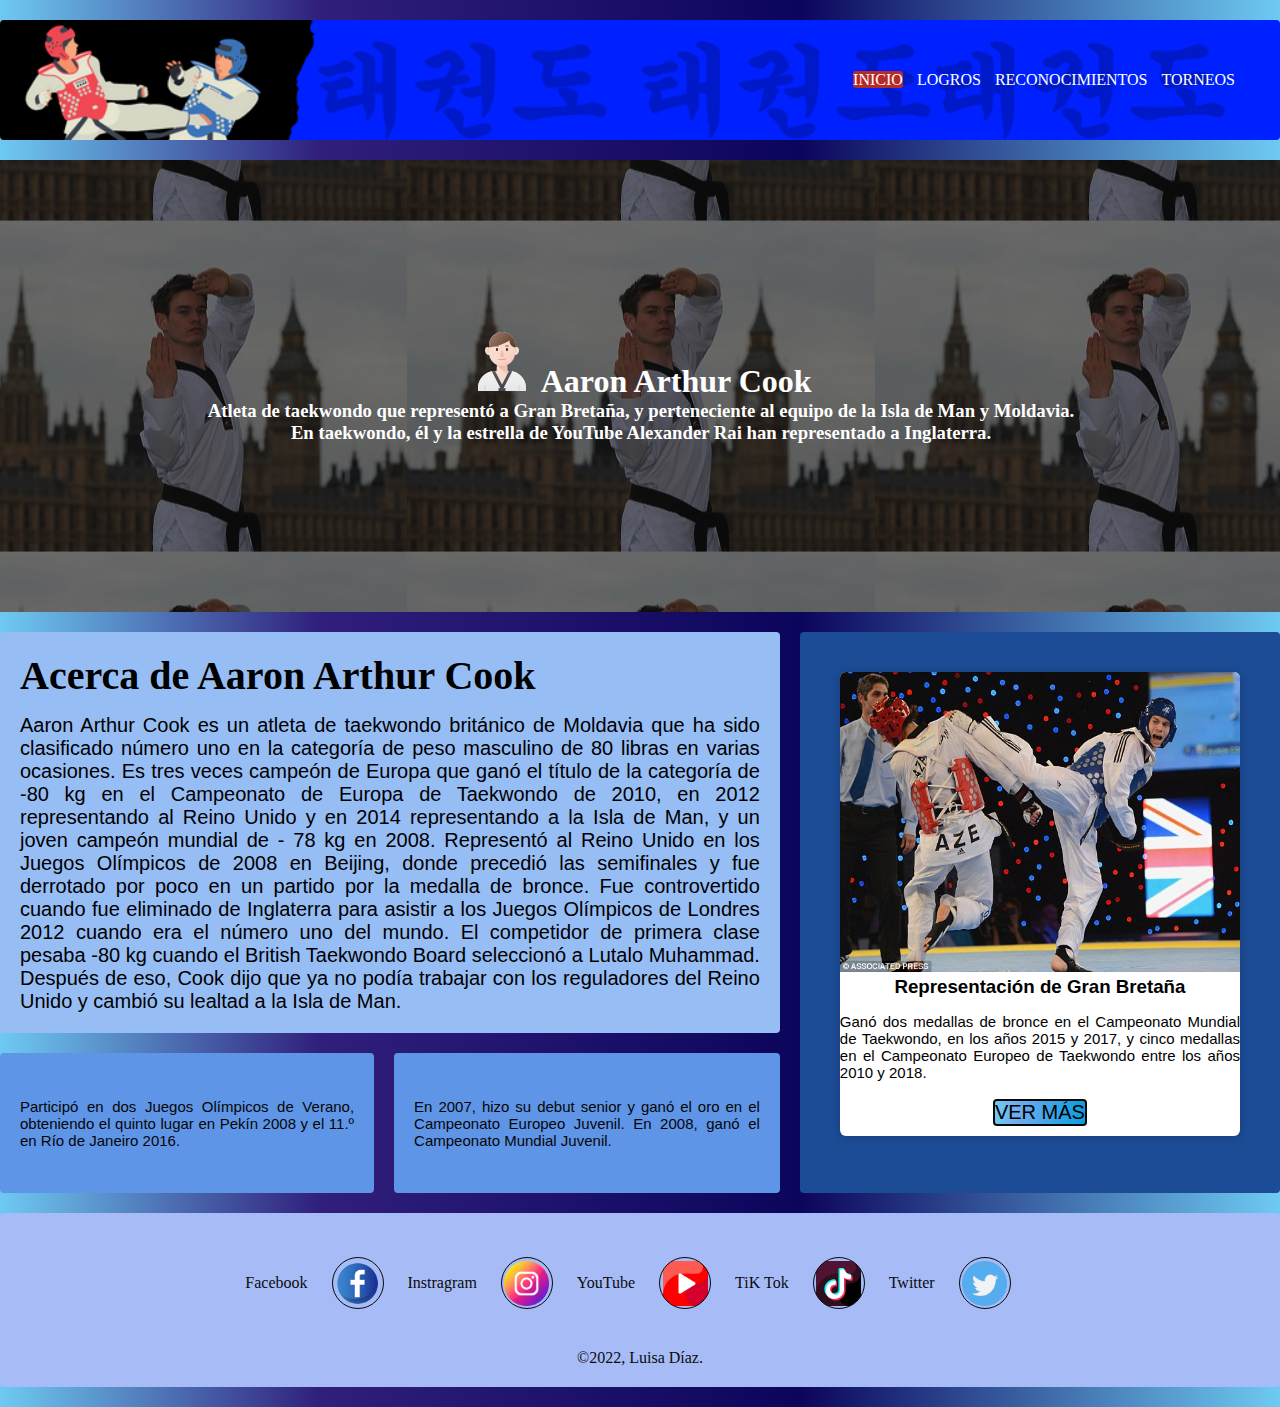
<file: index.html>
<!DOCTYPE html>
<html lang="es">
<head>
    <meta charset="UTF-8">
    <meta http-equiv="X-UA-Compatible" content="IE=edge">
    <meta name="viewport" content="width=device-width, initial-scale=1.0">
    <title>Aroon Cook</title>
    <link rel="shortcut icon" href="/src/img/4498657.ico" type="image/x-icon">
    <link rel="stylesheet" href="/src/CSS/style.css">
    <link rel="stylesheet" href="https://fonts.googleapis.com/css2?family=Material+Symbols+Outlined:opsz,wght,FILL,GRAD@48,700,0,0" />
    
</head>
<body>
    <!--Contenedor general-->
    <div class="contenedor">
        <!--Header con NAV-->
        <header class="header">
            <nav>
                <label for="checkmenu" class="menu-btn"> 
                    <span class="material-symbols-outlined">
                        menu_open
                    </span></label>
                    <input type="checkbox" name="" id="checkmenu" class="menu-check">
                        <div class="links">
                            <ul> 
                            <li><a href="index.html" class="active">Inicio</a></li>
                            <li> <a href="logros.html">Logros</a></li>
                            <li><a href="reco.html">Reconocimientos</a></li>
                            <li><a href="torneos.html">Torneos</a></li>
                            </ul>
                            
                        </div>
        </header>

        <!--Section portadas-->

        <section class="portada">
            
            <h1 ><label for=""><img src="/src/img/taekwondo (1).png " alt=""></label> Aaron Arthur Cook</h1>
            
            <h3>Atleta de taekwondo que representó a Gran Bretaña, y perteneciente al equipo de  la Isla de Man y Moldavia. </h3>
            <h3>En taekwondo, él y la estrella de YouTube Alexander Rai han representado a Inglaterra.</h3>
        </section>

        <!--Contenido primario-->
        <main class="contenido">
            <h1 >Acerca de Aaron Arthur Cook </h1>
            <p >Aaron Arthur Cook es un atleta de taekwondo británico de Moldavia que ha sido clasificado número uno en la categoría de peso masculino de 80 libras en varias ocasiones. Es tres veces campeón de Europa que ganó el título de la categoría de -80 kg en el Campeonato de Europa de Taekwondo de 2010, en 2012 representando al Reino Unido y en 2014 representando a la Isla de Man, y un joven campeón mundial de - 78 kg en 2008. Representó al Reino Unido en los Juegos Olímpicos de 2008 en Beijing, donde precedió las semifinales y fue derrotado por poco en un partido por la medalla de bronce. Fue controvertido cuando fue eliminado de Inglaterra para asistir a los Juegos Olímpicos de Londres 2012 cuando era el número uno del mundo. El competidor de primera clase pesaba -80 kg cuando el British Taekwondo Board seleccionó a Lutalo Muhammad. Después de eso, Cook dijo que ya no podía trabajar con los reguladores del Reino Unido y cambió su lealtad a la Isla de Man.</p>
        </main>

         <!--Contenido secundario-->

        <aside class="sidebar">
            <div class="container">
            <div class="card">
                <figure>
                    <img src="/src/img/fportatada.jpg"alt="">
                </figure>
                <div class="info">
                    <h3>Representación de Gran Bretaña</h3>
                    <p>Ganó dos medallas de bronce en el Campeonato Mundial de Taekwondo, en los años 2015 y 2017, y cinco medallas en el Campeonato Europeo de Taekwondo entre los años 2010 y 2018.​</p>
                    <br>
                    <button> <a href="https://allfamous.org/es/people/aaron-arthur-cook-19910102.html" target="_blank"></a> Ver más</button>
                </div>
            </div>
            </div>
           
        </aside>

        <div class="widget-1">
            <p>Participó en dos Juegos Olímpicos de Verano, obteniendo el quinto lugar en Pekín 2008 y el 11.º en Río de Janeiro 2016. ​</p>
        </div>
        <div class="widget-2">
            En 2007, hizo su debut senior y ganó el oro en el Campeonato Europeo Juvenil. En 2008, ganó el Campeonato Mundial Juvenil.
        </div>

        <footer class="footer">
           <div class="social">
           <label for="">Facebook</label> <a href="https://www.facebook.com/AaronCooktkd" class="social-media" target="_blank"></a>
           <label for="">Instragram</label> <a href="https://www.instagram.com/acqueenb/" class="social-media" target="_blank"></a>
           <label for="">YouTube</label>  <a href="https://www.youtube.com/channel/UC6Rg5LCwrvnYphGSPDM0_5w" class="social-media" target="_blank"></a>
           <label for="">TiK Tok</label> <a href="https://www.tiktok.com/@acqueenb?" class="social-media" target="_blank"></a>
           <label for="">Twitter</label>  <a href="" class="social-media" target="_blank"></a>
           </div>

           <span class="copy" >&copy;2022, Luisa Díaz. </span>

        </footer>

    </div>
     
</body>
</html>
</file>
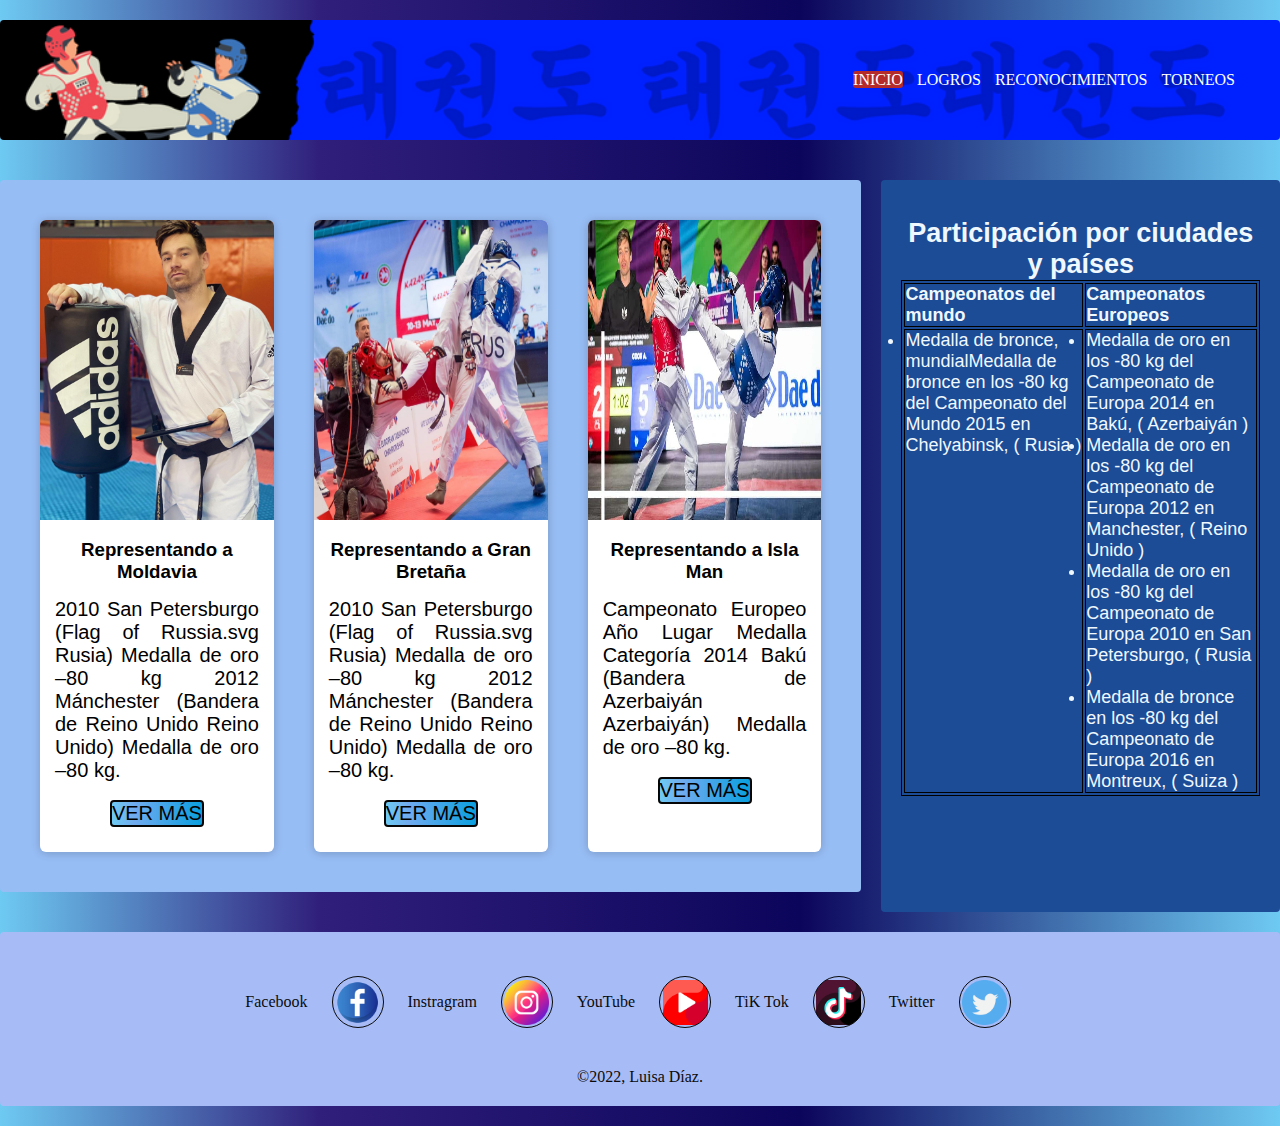
<file: logros.html>
<!DOCTYPE html>
<html lang="es">
<head>
    <meta charset="UTF-8">
    <meta http-equiv="X-UA-Compatible" content="IE=edge">
    <meta name="viewport" content="width=device-width, initial-scale=1.0">
    <title>Aroon Cook</title>
    <link rel="shortcut icon" href="/src/img/4498657.ico" type="image/x-icon">
    <link rel="stylesheet" href="/src/CSS/style.css">
    <link rel="stylesheet" href="https://fonts.googleapis.com/css2?family=Material+Symbols+Outlined:opsz,wght,FILL,GRAD@48,700,0,0" />
    
</head>
<body>
    
    <div class="contenedor">
        <header class="header">
            <nav>
                <label for="checkmenu" class="menu-btn"> 
                    <span class="material-symbols-outlined">
                        menu_open
                    </span></label>
                    <input type="checkbox" name="" id="checkmenu" class="menu-check">
                        <div class="links">
                            <ul> 
                            <li><a href="index.html" class="active">Inicio</a></li>
                            <li> <a href="logros.html">Logros</a></li>
                            <li><a href="reco.html">Reconocimientos</a></li>
                            <li><a href="torneos.html">Torneos</a></li>
                            </ul>
                            
                        </div>
        </header>

         
        <main class="contenido" >
            <div class="container">
                <div class="card">
                    <figure>
                        <img src="/src/img/card-1.jpg"alt="">
                    </figure>
                    
                    <div class="info">
                        <h3>Representando a Moldavia</h3>
                        <p>2010	  San Petersburgo (Flag of Russia.svg Rusia)	Medalla de oro	–80 kg
                            2012	Mánchester (Bandera de Reino Unido Reino Unido)	Medalla de oro	–80 kg.​</p>
                        <br>
                        <button> <a href="https://allfamous.org/es/people/aaron-arthur-cook-19910102.html" target="_blank"></a> Ver más</button>
                    </div>
                </div> 
                    <div class="card">
                        <figure>
                            <img src="/src/img/card-2.jpg"alt="">
                        </figure>
                        <div class="info">
                            <h3>Representando a Gran Bretaña</h3>
                            <p>2010	San Petersburgo (Flag of Russia.svg Rusia)	Medalla de oro	–80 kg
                                2012	Mánchester (Bandera de Reino Unido Reino Unido)	Medalla de oro	–80 kg.​</p>
                            <br>
                            <button> <a href="https://allfamous.org/es/people/aaron-arthur-cook-19910102.html" target="_blank"></a> Ver más</button>
                        </div>
                    </div> 
                    <div class="card">
                        <figure>
                            <img src="/src/img/card-3.jpg"alt="">
                        </figure>
                        <div class="info">
                            <h3>Representando a Isla Man</h3>
                            <p>Campeonato Europeo
                                Año	Lugar	Medalla	Categoría
                                2014	Bakú (Bandera de Azerbaiyán Azerbaiyán)	Medalla de oro	–80 kg.​</p>
                            <br>
                            <button> <a href="https://allfamous.org/es/people/aaron-arthur-cook-19910102.html" target="_blank"></a> Ver más</button>
                        </div>

                    </div> 
                    
            </div>
                    
        </main>
        <aside class="sidebar">
            
            <table class="table">
                <caption> <h2>Participación por ciudades y países</h2> </caption>
                <br>
                <tr>
                    <th>
                        Campeonatos del mundo
                    </th>
                    <th>
                        Campeonatos Europeos
                    </th>
                </tr>
                <tr>
                    <td>
                        <ul>
                            <li>
                                Medalla de bronce, mundialMedalla de bronce en los -80 kg del Campeonato del Mundo 2015 en Chelyabinsk, ( Rusia )
                            </li>
                        </ul>
                    </td>
                    <td>
                        <ul>
                            <li>Medalla de oro en los -80 kg del Campeonato de Europa 2014 en Bakú, ( Azerbaiyán )</li>
                            <li>Medalla de oro en los -80 kg del Campeonato de Europa 2012 en Manchester, ( Reino Unido )</li>
                            <li>Medalla de oro en los -80 kg del Campeonato de Europa 2010 en San Petersburgo, ( Rusia )</li>
                            <li>Medalla de bronce en los -80 kg del Campeonato de Europa 2016 en Montreux, ( Suiza )</li>
                        </ul>
                    </td>
                </tr>
               
            </table>
           
        </aside>
       

        

        <footer class="footer">
           <div class="social">
           <label for="">Facebook</label> <a href="https://www.facebook.com/AaronCooktkd" class="social-media" target="_blank"></a>
           <label for="">Instragram</label> <a href="https://www.instagram.com/acqueenb/" class="social-media" target="_blank"></a>
           <label for="">YouTube</label>  <a href="https://www.youtube.com/channel/UC6Rg5LCwrvnYphGSPDM0_5w" class="social-media" target="_blank"></a>
           <label for="">TiK Tok</label> <a href="https://www.tiktok.com/@acqueenb?" class="social-media" target="_blank"></a>
           <label for="">Twitter</label>  <a href="" class="social-media" target="_blank"></a>
           </div>

           <span class="copy" >&copy;2022, Luisa Díaz. </span>

        </footer>

    </div>
     
</body>
</html>
</file>
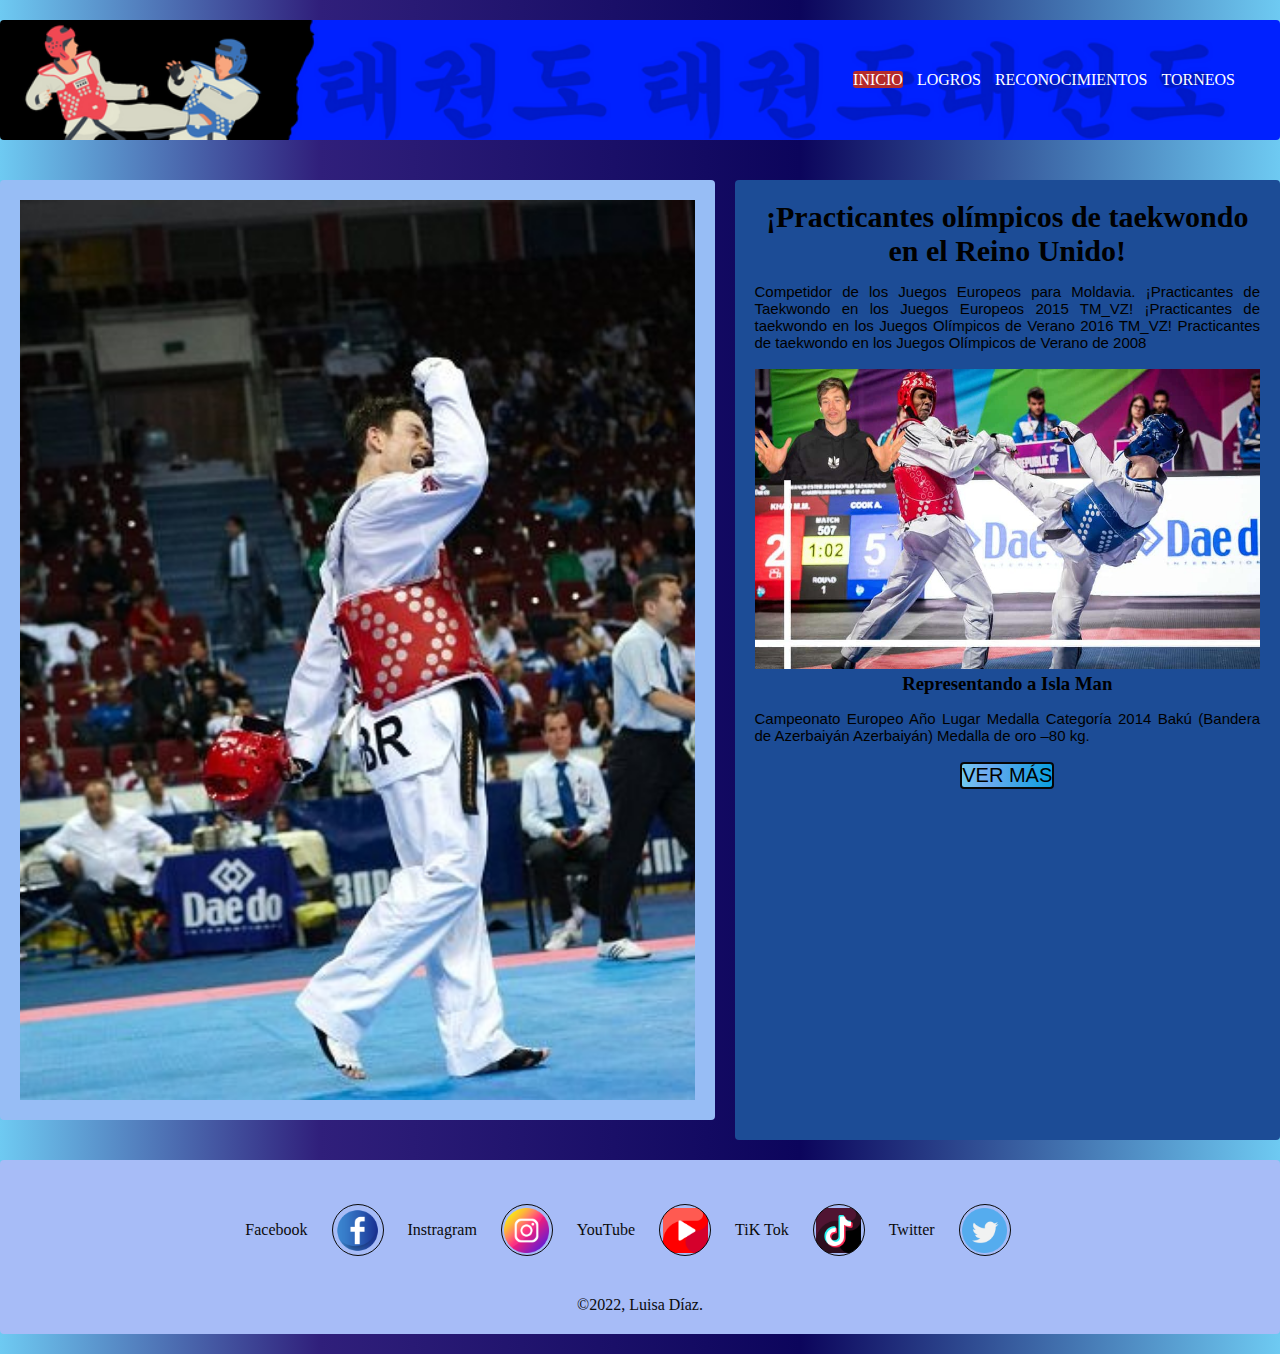
<file: reco.html>
<!DOCTYPE html>
<html lang="es">
<head>
    <meta charset="UTF-8">
    <meta http-equiv="X-UA-Compatible" content="IE=edge">
    <meta name="viewport" content="width=device-width, initial-scale=1.0">
    <title>Aroon Cook</title>
    <link rel="shortcut icon" href="/src/img/4498657.ico" type="image/x-icon">
    <link rel="stylesheet" href="/src/CSS/style.css">
    <link rel="stylesheet" href="https://fonts.googleapis.com/css2?family=Material+Symbols+Outlined:opsz,wght,FILL,GRAD@48,700,0,0" />
    
</head>
<body>
    <div class="contenedor">
        <header class="header">
            <nav>
                <label for="checkmenu" class="menu-btn"> 
                    <span class="material-symbols-outlined">
                        menu_open
                    </span></label>
                    <input type="checkbox" name="" id="checkmenu" class="menu-check">
                        <div class="links">
                            <ul> 
                            <li><a href="index.html" class="active">Inicio</a></li>
                            <li> <a href="logros.html">Logros</a></li>
                            <li><a href="reco.html">Reconocimientos</a></li>
                            <li><a href="torneos.html">Torneos</a></li>
                            </ul>
                            
                        </div>
        </header>

        <main class="contenido">
            <div class="slider-container">  
                <img
                  class="slider-item"
                  src="/src/img/carrusel-1.jpg"/>
                  <img
                  class="slider-item"
                  src="/src/img/carrusel-2.jpg"/>
                  <img
                  class="slider-item"
                  src="/src/img/carrusel-3.jpg"/>
                
              </div>  

        </main>

        <aside class="sidebar">
            <h1>¡Practicantes olímpicos de taekwondo en el Reino Unido!</h1>
            <p> Competidor de los Juegos Europeos para Moldavia. ¡Practicantes de Taekwondo en los Juegos Europeos 2015 TM_VZ! ¡Practicantes de taekwondo en los Juegos Olímpicos de Verano 2016 TM_VZ! Practicantes de taekwondo en los Juegos Olímpicos de Verano de 2008</p>
            
            <br>
            <div class="card">
                <figure>
                    <img src="/src/img/card-3.jpg"alt="">
                </figure>
                <div class="info">
                    <h3>Representando a Isla Man</h3>
                    <p>Campeonato Europeo
                        Año	Lugar	Medalla	Categoría
                        2014	Bakú (Bandera de Azerbaiyán Azerbaiyán)	Medalla de oro	–80 kg.​</p>
                    <br>
                    <button> <a href="https://allfamous.org/es/people/aaron-arthur-cook-19910102.html" target="_blank"></a> Ver más</button>
                </div>
        </aside>

        <footer class="footer">
            <div class="social">
            <label for="">Facebook</label> <a href="https://www.facebook.com/AaronCooktkd" class="social-media" target="_blank"></a>
            <label for="">Instragram</label> <a href="https://www.instagram.com/acqueenb/" class="social-media" target="_blank"></a>
            <label for="">YouTube</label>  <a href="https://www.youtube.com/channel/UC6Rg5LCwrvnYphGSPDM0_5w" class="social-media" target="_blank"></a>
            <label for="">TiK Tok</label> <a href="https://www.tiktok.com/@acqueenb?" class="social-media" target="_blank"></a>
            <label for="">Twitter</label>  <a href="" class="social-media" target="_blank"></a>
            </div>
 
            <span class="copy" >&copy;2022, Luisa Díaz. </span>
 
         </footer>
 
     </div>
      
 </body>
 </html>
</file>
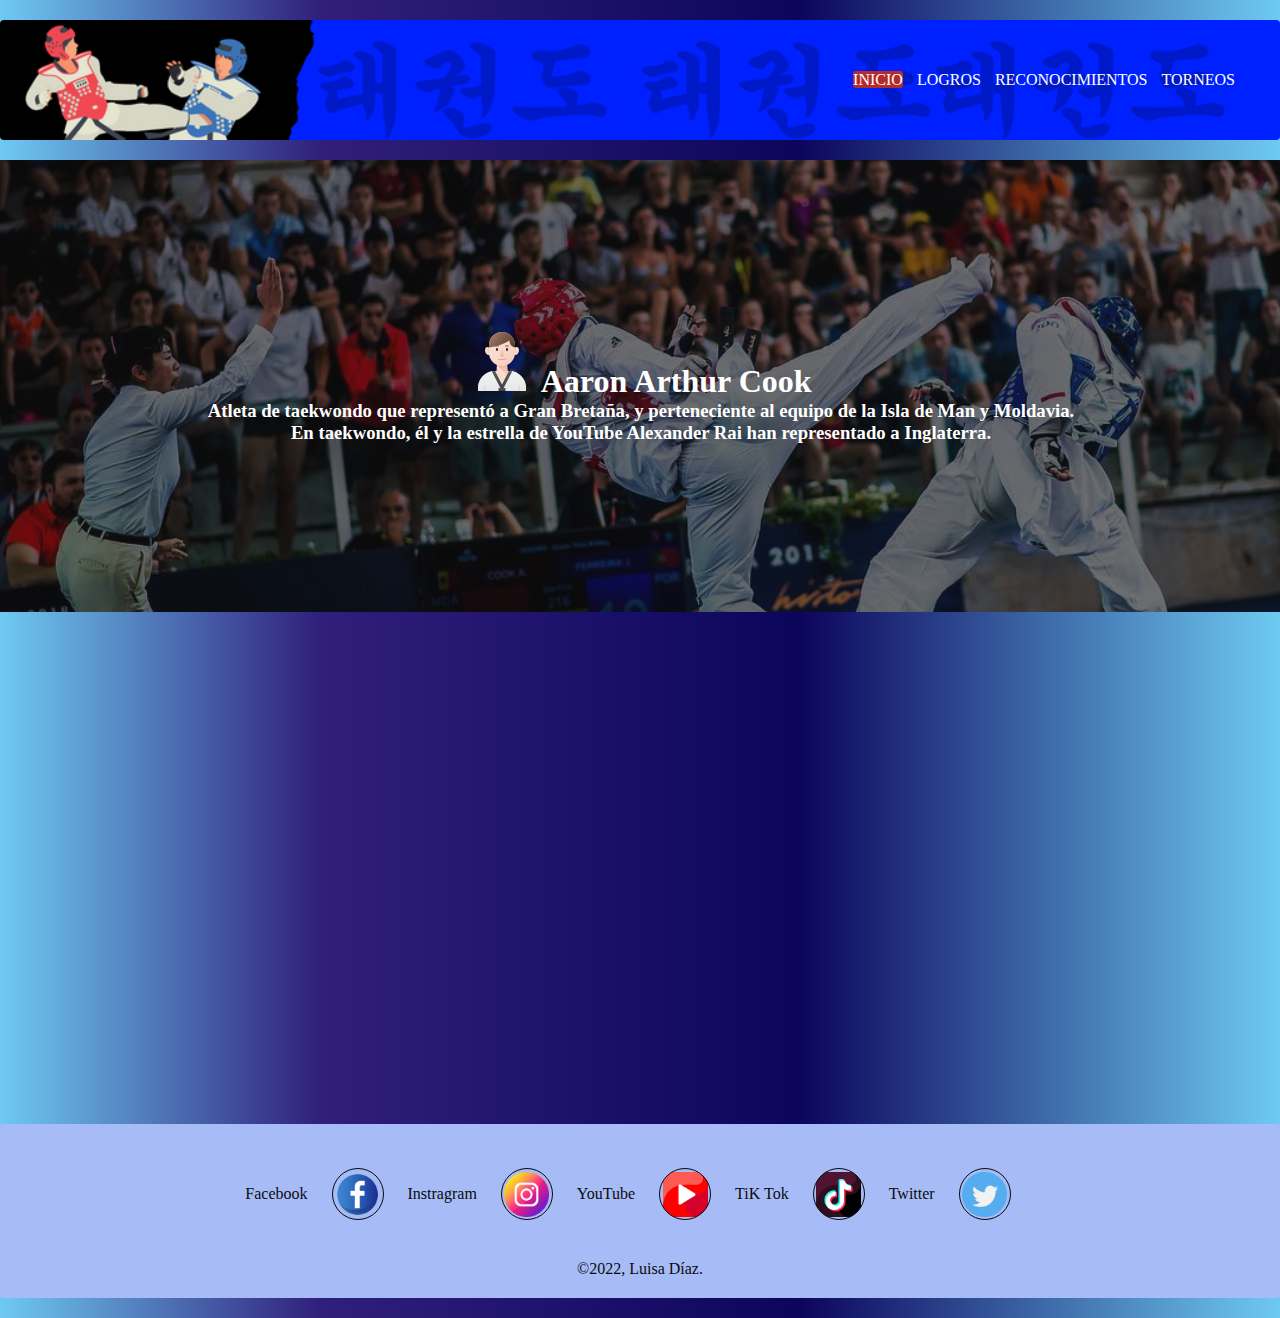
<file: torneos.html>
<!DOCTYPE html>
<html lang="es">
<head>
    <meta charset="UTF-8">
    <meta http-equiv="X-UA-Compatible" content="IE=edge">
    <meta name="viewport" content="width=device-width, initial-scale=1.0">
    <title>Aroon Cook</title>
    <link rel="shortcut icon" href="/src/img/4498657.ico" type="image/x-icon">
    <link rel="stylesheet" href="/src/CSS/style.css">
    <link rel="stylesheet" href="https://fonts.googleapis.com/css2?family=Material+Symbols+Outlined:opsz,wght,FILL,GRAD@48,700,0,0" />
    
</head>
<body>
    <!--Contenedor general-->
    <div class="contenedor">
        <!--Header con NAV-->
        <header class="header">
            <nav>
                <label for="checkmenu" class="menu-btn"> 
                    <span class="material-symbols-outlined">
                        menu_open
                    </span></label>
                    <input type="checkbox" name="" id="checkmenu" class="menu-check">
                        <div class="links">
                            <ul> 
                            <li><a href="index.html" class="active">Inicio</a></li>
                            <li> <a href="logros.html">Logros</a></li>
                            <li><a href="reco.html">Reconocimientos</a></li>
                            <li><a href="torneos.html">Torneos</a></li>
                            </ul>
                            
                        </div>
        </header>

        <!--Section portadas-->

        <section  id="portada">
            
            <h1 ><label for=""><img src="/src/img/taekwondo (1).png " alt=""></label> Aaron Arthur Cook</h1>
            
            <h3>Atleta de taekwondo que representó a Gran Bretaña, y perteneciente al equipo de  la Isla de Man y Moldavia. </h3>
            <h3>En taekwondo, él y la estrella de YouTube Alexander Rai han representado a Inglaterra.</h3>
        </section>

        <section class="container-mul">
            <iframe width="560" height="315" src="https://www.youtube.com/embed/rbuOeFYFhno" title="YouTube video player" frameborder="0" allow="accelerometer; autoplay; clipboard-write; encrypted-media; gyroscope; picture-in-picture" allowfullscreen></iframe>
            
        </section>

        <footer class="footer">
            <div class="social">
            <label for="">Facebook</label> <a href="https://www.facebook.com/AaronCooktkd" class="social-media" target="_blank"></a>
            <label for="">Instragram</label> <a href="https://www.instagram.com/acqueenb/" class="social-media" target="_blank"></a>
            <label for="">YouTube</label>  <a href="https://www.youtube.com/channel/UC6Rg5LCwrvnYphGSPDM0_5w" class="social-media" target="_blank"></a>
            <label for="">TiK Tok</label> <a href="https://www.tiktok.com/@acqueenb?" class="social-media" target="_blank"></a>
            <label for="">Twitter</label>  <a href="" class="social-media" target="_blank"></a>
            </div>
 
            <span class="copy" >&copy;2022, Luisa Díaz. </span>
 
         </footer>
 
     </div>
      
 </body>
 </html>
</file>
<file: src/CSS/style.css>
*{
    margin:0;
    padding: 0;
}

body{
    background: linear-gradient(90deg, #6ecaf2, #301f7b 25%, #0c055c, #6ecaf2);
   
    
}


.contenedor{
    /*width: 100%;*/
    max-width: 80em;
    margin:1.25em auto;
    display: grid;
    grid-gap:20px;
    grid-template-columns: (4, 1fr);
    grid-template-rows:repeat(4,auto);
    grid-template-areas:"header header header"
                        "portada portada portada"
                        "contenido contenido sidebar"
                        "widget-1  widget-2  sidebar "
                        "footer footer footer" ;

}

.contenedor > div,
.contenedor .header, 
.contenedor .contenido,
.contenedor .sidebar,
.contenedor .footer{
    background:white;
    border-radius:4px;
    padding: 20px;
   
}

.contenedor .header{
   
    background-image: url(/src/img/banner.png);
    background-size: cover;
    background-position: center center;
    color: rgb(204, 207, 209);
    grid-column-start: 1;
    grid-area: header;
    font-family: Segoe UI Black;
    
   
}

.contenedor  .contenido{
    grid-area: contenido;
    background-color:#97bdf5;
    
}



.contenedor .sidebar{
    
    /*grid-column:3/4;*/
    background-color:#1C4C96;
    text-align: center;
    align-items: center;
    justify-content: center;
    min-height: 100px;
    grid-area: sidebar;
   
 
}


 
.contenedor .widget-1,
.contenedor .widget-2{
    background: #5f95e7;
    color: white;
    height: 100px;
    text-align: center;
    display: flex;
    align-items: center;
    justify-content: center;
}

.contenedor .widget-1{
    grid-area: widget-1;
    font-family: Arial, Helvetica, sans-serif;
    text-align: justify;
    font-size: 15px;
    color: #060606;
  
    

}
.contenedor .widget-2{
    grid-area: widget-2;
    font-family: Arial, Helvetica, sans-serif;
    text-align: justify;
    font-size: 15px;
    color: #060606;
}



.contenedor .footer{

    background:  #a7bcf7;
    color: rgb(11, 11, 11);
    grid-area:footer;
    bottom: 0;
    left: 0;
    align-items: center;
    display: flex;
    justify-content: center;
    flex-direction: column;   
    font-family:Segoe UI Black;;
}

.footer .social{

    display:flex;
    justify-content: center;
    align-items: center;
    flex-wrap: wrap;
    margin-bottom: 1rem;
    
}

.footer .social-media{
    height: 50px;
    width: 50px;
    border-radius:50px;
    border: 1px solid rgb(10, 10, 10);
    background-image: url(/src/img/facebook.png);
    background-position: center;
    background-size: 90%;
    background-repeat: no-repeat;
    margin: 1.5rem;

}

.social-media:hover{
    background-color: #060606;
    filter: invert(1);
}

.social-media:nth-of-type(2){
    background-image: url(/src/img/instagram.png);
}

.social-media:nth-of-type(3){
    background-image: url(/src/img/youtube.png);
}

.social-media:nth-of-type(4){
    background-image: url(/src/img/tik-tok.png);
}
.social-media:nth-of-type(5){
    background-image: url(/src/img/gorjeo.png);
}

/*.links{
    
    padding-left: 230px;
    margin-bottom: 15px;
    transition: transform 1s;
}*/

nav ul{
    float: right;
    margin-right: 20px;

}

nav ul li{
    display: inline-block;
    line-height: 80px;
    margin:0 5px;

}

nav ul li a{

    color: white;
    font-size: 16px;
    padding: 7px, 13px;
    border-radius: 3px;
    text-transform: uppercase;
    text-decoration: none;
    

}


li a.active, li a:hover{
    background: rgb(181, 43, 43);
    transition: .5s;
}

.menu-btn{
    font-size: 30px;
    color: white;
    float: right;
    line-height: 80px;
    margin-right: 40px;
    cursor: pointer;
    display: none;
}

.menu-check{
    display: none;
}

/*.links a{
    color: antiquewhite;
    text-decoration: none;
    padding: 60px;
    font-weight: 400;
	width: 100%;
	text-align: center;
    font-family: Forte;
    transition: 0.2s ease all;
	font-size: 16px;
    
}*/

/*.links a, a:hover{
    color: rgb(172, 4, 4);
    transition: .2s;
}*/
/*.menu-check{
    display: none;
}

.menu-check:checked + .links{
    transform: translateY(0);
}


.menu-btn{

    display: none;
}*/

.contenedor .portada{
    grid-area: portada;
    height: 50vh;
    width: 100%;
    background-image:url(/src/img/fondo-portada.jpg) ;
    background-color: rgb(50,50,50);
    background-blend-mode: soft-light;
    padding :1px;
    color: white;
    display: flex;
    justify-content: center;
    align-items: center;
    flex-direction: column;
    background-position: center;
    background-attachment:scroll;
    font-family: Segoe UI Black;
        
}

 .container{
    width: 100%;
    display: flex;
    max-width: 1100px;
}

   .container .card{
    width: 100%;
    margin: 20px;
    border-radius:6px ;
    overflow: hidden;
    background: white;
    box-shadow: 0px 1px 10px rgba(0,0,0,0.2);
    cursor: default;
    transition: all 400ms ease;
    font-family: Arial, Helvetica, sans-serif;
    
}

main .card .info {
    padding: 15px;
    text-align: center;
}


aside .table{
    border: 1px solid black;
    color: aliceblue;
    font-family: Arial, Helvetica, sans-serif;
    font-size: 18px;
}
.table th,td,tr{
    width: 25%;
    text-align: left;
    vertical-align: top;
    border: 1px solid #000;
}



button{
    margin-bottom: 10px;
    background: linear-gradient(90deg, #6ecaf2, #70abef 25%,  #0a9fdf);
    font-size: 20px;
    border: 2px solid #060606;
    border-radius: 4px; 
    cursor: pointer;
    text-transform: uppercase;
}

.card:hover{
    box-shadow: 5px 5px 20px rgb(0,0,0,0.4);
    transform: translateY(-3%);

}

 .card img{
    width: 100%;
    height: 300px;
}

.contenido h1{
    font-family: 'Segoe UI black';
    font-size:40px;
}
.contenido p{
    font-family: Arial, Helvetica, sans-serif;
    text-align: justify;
    font-size: 20px;
    margin-top: 15px;
}


.slider-container {
    display: flex;
    width: 100%;
    height: 100vh;
    overflow-x: scroll;
    
      
  }
  
  .slider-container img {
    flex: 0 0 100%;
    width: 100%;
    object-fit: cover;
  
  }

  .sidebar h1{
    font-family: 'Segoe UI black';
    font-size:30px;
}
.sidebar p{
    font-family: Arial, Helvetica, sans-serif;
    text-align: justify;
    font-size: 15px;
    margin-top: 15px;
}


.contenedor #portada{
    grid-area: portada;
    height: 50vh;
    width: 100%;
    background-image:url(/src/img/portada-2.jpg) ;
    background-position: center center;
    background-size: cover;
    background-color: rgb(50,50,50);
    background-blend-mode: soft-light;
    padding :1px;
    color: white;
    display: flex;
    justify-content: center;
    align-items: center;
    flex-direction: column;
    background-position: center;
    background-attachment:scroll;
    font-family: Segoe UI Black;
        
}

.container-mul{
    height: 50vh;
    width: 100%;
    display: flex;
    justify-content: center center;
    align-items: center;
    flex-direction: column;
    background-position: center;
    background-attachment:scroll;
    padding :1px;
    text-align: center;

}

.container-mul iframe{
    position:absolute;
    left: 0;
    width: 97%;
    height: 50vh;
    padding:20px
    
}

@media screen and (max-width:1200px) {
    .contenedor {
        grid-template-areas:"header header header"
                            "portada portada portada"
                            "contenido contenido contenido"
                            "sidebar sidebar sidebar"
                            "widget-1  widget-2  sidebar "
                            "footer footer footer" ;
    }
    .links{
        
        flex-direction: column;
        text-align: justify
    
    }
    .contenedor .header{
        background-image: url(/src/img/banner.png);
        background-size:100%;
        font-size: 20px;
    }
    
}






@media screen and (max-width: 786px){

    

    .contenedor {
        grid-template-areas:"header header header"
                            "portada portada portada"
                            "contenido contenido contenido"
                            "sidebar sidebar sidebar"
                            "widget-1 widget-2 widget-2 "
                            "footer footer footer" ;
        }       
        .menu-btn{
            display: block;
        }

        ul{
            position: fixed;
            width: 100%;
            height:80vh;
            background-image: url(/src/img/fondo-3.jpg);
            background-size: cover;
            background-position: center;
            background-color: rgb(50,50,50);
            background-blend-mode: soft-light;
            top:130px;
            left: -100%;
            text-align: center;
            transition: all .5s;
        }

        nav ul li{
            display:block;
            margin: 50px 0;
            line-height: 30px;
        }

        nav ul li a{
            font-size: 20px;
        }

        li a.active, li a:hover{
            background: none;
            color: #6ecaf2;
        }

        .menu-check:checked ~ div ul{
            left: 0;

        }     

        .contenedor .header{
            background-image: url(/src/img/banner.png);
            background-size:100%;
                  
        }
    }
</file>
